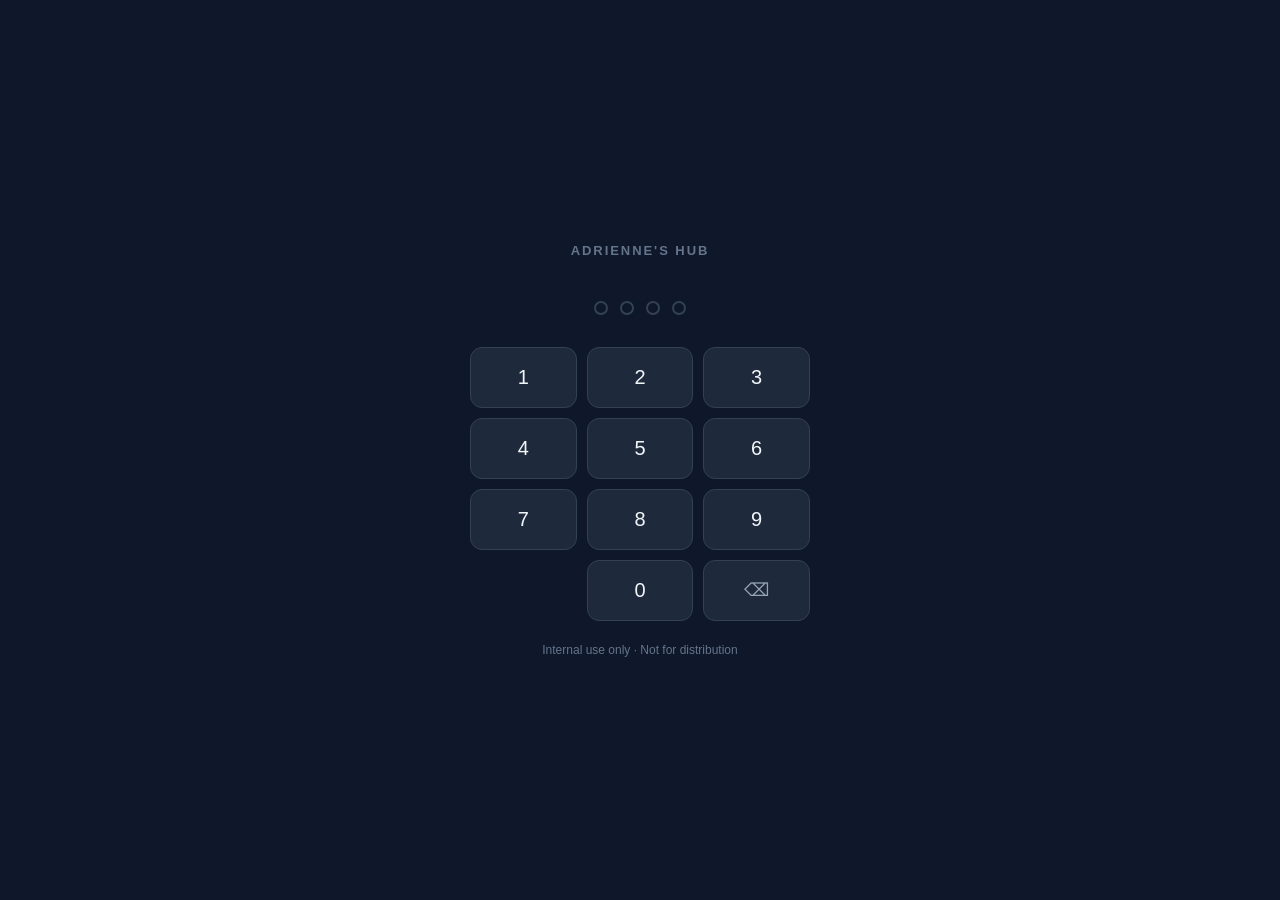
<file: dashboard/index.html>
<!DOCTYPE html>
<html lang="en">
<head>
  <meta charset="UTF-8">
  <meta name="viewport" content="width=device-width, initial-scale=1.0">
  <title>Sales Dashboard · Adrienne's Hub</title>
  <link rel="stylesheet" href="../assets/style.css?v=2">
  <style>
    /* ── Forecast gauge ───────────────── */
    .forecast-gauge {
      position: relative;
      margin: 8px 0 16px;
    }

    .forecast-track {
      height: 8px;
      background: var(--surface2);
      border-radius: 99px;
      overflow: visible;
      position: relative;
    }

    .forecast-fill {
      height: 100%;
      border-radius: 99px;
      position: absolute;
      top: 0;
      left: 0;
      transition: width 0.5s ease;
    }

    .forecast-commit  { background: var(--green); }
    .forecast-best    { background: var(--yellow); opacity: 0.6; }
    .forecast-quota-mark {
      position: absolute;
      top: -4px;
      width: 2px;
      height: 16px;
      background: var(--text-muted);
      border-radius: 2px;
    }

    /* ── Pipeline Kanban ──────────────── */
    .kanban {
      display: grid;
      grid-template-columns: repeat(5, 1fr);
      gap: 12px;
      overflow-x: auto;
    }

    .kanban-col {
      background: var(--surface2);
      border-radius: var(--radius);
      padding: 12px;
      min-width: 180px;
    }

    .kanban-col-header {
      display: flex;
      align-items: center;
      justify-content: space-between;
      margin-bottom: 10px;
    }

    .kanban-col-label {
      font-size: 12px;
      font-weight: 600;
      color: var(--text-muted);
    }

    .kanban-col-count {
      font-size: 11px;
      background: var(--border);
      color: var(--text-muted);
      padding: 1px 7px;
      border-radius: 99px;
    }

    .kanban-deal {
      background: var(--surface);
      border: 1px solid var(--border);
      border-radius: var(--radius-sm);
      padding: 12px;
      margin-bottom: 8px;
      cursor: pointer;
      transition: border-color 0.15s;
    }

    .kanban-deal:hover { border-color: var(--accent); }

    .kanban-deal .deal-name {
      font-size: 13px;
      font-weight: 600;
      margin-bottom: 4px;
      line-height: 1.3;
    }

    .kanban-deal .deal-amount {
      font-size: 14px;
      color: var(--green);
      font-weight: 700;
    }

    .kanban-deal .deal-close {
      font-size: 11px;
      color: var(--text-dim);
      margin-top: 6px;
    }

    .kanban-deal .deal-fc {
      display: inline-block;
      font-size: 10px;
      padding: 1px 6px;
      border-radius: 99px;
      margin-top: 4px;
    }

    /* ── Left-to-close box ────────────── */
    .ltc-box {
      background: linear-gradient(135deg, rgba(99,102,241,0.15) 0%, rgba(139,92,246,0.1) 100%);
      border: 1px solid rgba(99,102,241,0.3);
      border-radius: var(--radius);
      padding: 20px;
    }

    .ltc-number {
      font-size: 48px;
      font-weight: 800;
      color: var(--accent-hover);
      line-height: 1;
    }

    .ltc-label {
      font-size: 13px;
      color: var(--text-muted);
      margin-top: 6px;
    }

    /* ── Hot deals ────────────────────── */
    .hot-deal-row {
      display: flex;
      align-items: center;
      gap: 14px;
      padding: 12px 0;
      border-bottom: 1px solid rgba(51,65,85,0.4);
    }

    .hot-deal-row:last-child { border-bottom: none; }

    .hot-dot {
      width: 8px;
      height: 8px;
      border-radius: 50%;
      background: var(--red);
      flex-shrink: 0;
    }

    .hot-deal-name { font-size: 14px; font-weight: 600; flex: 1; }
    .hot-deal-amount { font-size: 14px; color: var(--green); font-weight: 700; }
    .hot-deal-close { font-size: 12px; color: var(--text-dim); }

    /* ── Activity heatmap ─────────────── */
    .week-activity {
      display: grid;
      grid-template-columns: repeat(7, 1fr);
      gap: 6px;
    }

    .day-cell {
      aspect-ratio: 1;
      border-radius: 4px;
      background: var(--surface2);
      display: flex;
      flex-direction: column;
      align-items: center;
      justify-content: center;
      font-size: 11px;
    }

    .day-cell .day-name { color: var(--text-dim); }
    .day-cell .day-count { font-weight: 700; font-size: 16px; margin-top: 2px; }
    .day-cell.active { background: rgba(99,102,241,0.2); border: 1px solid rgba(99,102,241,0.3); }
    .day-cell.today { border: 2px solid var(--accent); }

    /* ── Territory snapshot ───────────── */
    .territory-row {
      display: flex;
      align-items: center;
      gap: 12px;
      padding: 10px 0;
      border-bottom: 1px solid rgba(51,65,85,0.4);
      font-size: 14px;
    }

    .territory-row:last-child { border-bottom: none; }

    .territory-label { flex: 1; color: var(--text-muted); }
    .territory-value { font-weight: 600; }

    /* ── Quota ring ───────────────────── */
    .quota-ring-wrap {
      display: flex;
      align-items: center;
      gap: 24px;
    }

    .ring-svg { flex-shrink: 0; }

    .quota-legend { flex: 1; }

    .legend-row {
      display: flex;
      align-items: center;
      gap: 8px;
      margin-bottom: 10px;
      font-size: 13px;
    }

    .legend-dot {
      width: 10px; height: 10px;
      border-radius: 50%;
      flex-shrink: 0;
    }

    .legend-label { color: var(--text-muted); flex: 1; }
    .legend-val { font-weight: 700; font-size: 14px; }
  </style>
</head>
<body>

<header class="hub-header">
  <div class="breadcrumb">
    <a href="../index.html">← Hub</a>
    <span class="sep">/</span>
    <span>Sales Dashboard 📊</span>
  </div>
  <div class="page-title">Sales Dashboard</div>
  <div class="header-right">
    <button class="btn-icon" onclick="window.open(HUB_CONFIG.sfUrl, '_blank')">Open Salesforce ↗</button>
    <button class="btn-icon" onclick="logout()">Sign out</button>
  </div>
</header>

<main class="hub-main">

  <!-- ── Stat tiles ──────────────────── -->
  <div class="stat-grid" id="statGrid"></div>

  <!-- ── Row 1: Forecast + Left-to-Close ── -->
  <div class="grid-2 section">
    <!-- Forecast -->
    <div class="card">
      <div class="card-header">
        <span class="card-title">My Forecast · FY26</span>
        <span id="quarterLabel" style="font-size:12px;color:var(--text-dim)"></span>
      </div>
      <div id="forecastContent"></div>
    </div>

    <!-- Left to Close -->
    <div class="card">
      <div class="card-header">
        <span class="card-title">Left to Close</span>
        <span style="font-size:12px;color:var(--text-dim)" id="ltcQuarter"></span>
      </div>
      <div id="ltcContent"></div>
    </div>
  </div>

  <!-- ── Pipeline Kanban ─────────────── -->
  <div class="section">
    <div class="card">
      <div class="card-header">
        <span class="card-title">Pipeline Board</span>
        <div style="display:flex;gap:8px">
          <span id="pipelineTotalBadge" style="font-size:13px;color:var(--text-muted)"></span>
          <a href="../deal-review/index.html" class="btn btn-ghost" style="padding:4px 12px;font-size:12px">Manage Deals →</a>
        </div>
      </div>
      <div class="kanban" id="kanbanBoard"></div>
    </div>
  </div>

  <!-- ── Row 2: Hot Deals + Territory Snapshot ── -->
  <div class="grid-2 section">
    <div class="card">
      <div class="card-header">
        <span class="card-title">Hot Deals 🔥</span>
        <span style="font-size:12px;color:var(--text-dim)">Closes within 90 days</span>
      </div>
      <div id="hotDeals"></div>
    </div>

    <div class="card">
      <div class="card-header">
        <span class="card-title">Territory Snapshot</span>
      </div>
      <div id="territorySnapshot"></div>
    </div>
  </div>

  <!-- ── Deals Table ─────────────────── -->
  <div class="section">
    <div class="card">
      <div class="card-header">
        <span class="card-title">All Deals</span>
        <div style="display:flex;gap:8px;align-items:center">
          <input type="text" id="dealSearch" class="form-input" style="width:220px;padding:6px 10px;font-size:13px" placeholder="Search deals...">
          <button class="btn btn-primary" style="padding:6px 14px;font-size:13px" onclick="window.location.href='../deal-review/index.html'">+ New Deal</button>
        </div>
      </div>
      <div style="overflow-x:auto">
        <table class="hub-table" id="dealsTable">
          <thead>
            <tr>
              <th>Account</th>
              <th>Stage</th>
              <th>Amount</th>
              <th>Close Date</th>
              <th>Forecast</th>
              <th>Next Step</th>
              <th>Days Left</th>
              <th></th>
            </tr>
          </thead>
          <tbody id="dealsTableBody"></tbody>
        </table>
      </div>
    </div>
  </div>

</main>

<script src="../assets/data.js?v=2"></script>
<script src="../assets/hub.js?v=2"></script>
<script>
requireAuth();

// ── Render Stat Tiles ─────────────────────
function renderStats() {
  const deals = PIPELINE_DEALS;
  const total = pipelineTotal();
  const weighted = weightedPipeline();
  const q = currentQuarter();
  const quota = HUB_CONFIG.fy26.quota;

  const commitArr = deals
    .filter(d => d.forecastCategory === 'Commit')
    .reduce((s, d) => s + d.amount, 0);

  const bestCaseArr = deals
    .filter(d => ['Commit', 'Best Case'].includes(d.forecastCategory))
    .reduce((s, d) => s + d.amount, 0);

  const closingSoon = deals.filter(d => {
    const days = daysUntil(d.closeDate);
    return days !== null && days <= 90 && days >= 0;
  }).length;

  const tiles = [
    { label: 'FY26 Quota', value: fmt$(quota), sub: 'Full year target', color: '' },
    { label: 'Open Pipeline', value: fmt$(total), sub: `${deals.length} deal${deals.length !== 1 ? 's' : ''}`, color: 'var(--accent-hover)' },
    { label: 'Commit', value: fmt$(commitArr), sub: 'Best case: ' + fmt$(bestCaseArr), color: 'var(--green)' },
    { label: 'Pipeline Coverage', value: total > 0 ? (total / (quota * 0.25)).toFixed(1) + 'x' : '0x', sub: `${quota * 0.25 > 0 ? '3x target' : ''}`, color: total / (quota * 0.25) >= 3 ? 'var(--green)' : 'var(--yellow)' },
    { label: 'Closes ≤90 days', value: closingSoon, sub: 'Deals closing soon', color: closingSoon > 0 ? 'var(--yellow)' : 'var(--text-muted)' },
    { label: 'Avg Deal Size', value: deals.length ? fmt$(Math.round(total / deals.length)) : '$0', sub: `Target: ${fmt$(HUB_CONFIG.fy26.avgDealSize)}`, color: '' },
  ];

  document.getElementById('statGrid').innerHTML = tiles.map(t => `
    <div class="stat-tile">
      <div class="label">${t.label}</div>
      <div class="value" style="color:${t.color || 'var(--text)'}">${t.value}</div>
      <div class="sub">${t.sub}</div>
    </div>
  `).join('');
}

// ── Render Forecast Card ──────────────────
function renderForecast() {
  const deals = PIPELINE_DEALS;
  const quota = HUB_CONFIG.fy26.quota;
  const q = currentQuarter();

  document.getElementById('quarterLabel').textContent = q.label;
  document.getElementById('ltcQuarter').textContent = q.label;

  const commitArr = deals.filter(d => d.forecastCategory === 'Commit').reduce((s, d) => s + d.amount, 0);
  const bestCaseArr = deals.filter(d => ['Commit', 'Best Case'].includes(d.forecastCategory)).reduce((s, d) => s + d.amount, 0);
  const commitPct = Math.min((commitArr / quota) * 100, 100);
  const bestPct = Math.min((bestCaseArr / quota) * 100, 100);

  document.getElementById('forecastContent').innerHTML = `
    <div style="display:flex;justify-content:space-between;margin-bottom:12px;font-size:13px;color:var(--text-muted)">
      <span>Closed Won: <strong style="color:var(--text)">$0</strong></span>
      <span>Quota: <strong style="color:var(--text)">${fmt$(quota)}</strong></span>
    </div>
    <div class="forecast-track" style="margin-bottom:20px;position:relative">
      <div class="forecast-fill forecast-best" style="width:${bestPct}%"></div>
      <div class="forecast-fill forecast-commit" style="width:${commitPct}%"></div>
      <div class="forecast-quota-mark" style="left:100%"></div>
    </div>
    <div style="display:grid;grid-template-columns:1fr 1fr 1fr;gap:12px">
      ${[
        { label: 'Commit', val: commitArr, color: 'var(--green)' },
        { label: 'Best Case', val: bestCaseArr, color: 'var(--yellow)' },
        { label: 'Pipeline', val: deals.reduce((s,d)=>s+d.amount,0), color: 'var(--accent-hover)' },
      ].map(r => `
        <div style="text-align:center">
          <div style="font-size:20px;font-weight:700;color:${r.color}">${fmt$(r.val)}</div>
          <div style="font-size:11px;color:var(--text-dim)">${r.label}</div>
        </div>
      `).join('')}
    </div>
  `;

  // Left to close
  const gap = Math.max(0, quota - 0); // quota - closed won
  const dealsNeeded = Math.ceil(gap / HUB_CONFIG.fy26.avgDealSize);

  document.getElementById('ltcContent').innerHTML = `
    <div style="display:flex;align-items:flex-end;gap:32px;flex-wrap:wrap">
      <div class="ltc-box" style="flex:1;min-width:120px">
        <div class="ltc-number">${fmt$(gap)}</div>
        <div class="ltc-label">ARR left to close FY26</div>
      </div>
      <div style="flex:1;min-width:120px">
        <div style="margin-bottom:14px">
          <div style="font-size:32px;font-weight:800;color:var(--yellow)">${dealsNeeded}</div>
          <div style="font-size:13px;color:var(--text-muted)">deals needed at avg ${fmt$(HUB_CONFIG.fy26.avgDealSize)}</div>
        </div>
        <div>
          <div style="font-size:24px;font-weight:800;color:var(--purple)">${HUB_CONFIG.fy26.dealsToClose}</div>
          <div style="font-size:13px;color:var(--text-muted)">total deals to close FY26</div>
        </div>
      </div>
    </div>
  `;
}

// ── Render Kanban ─────────────────────────
function renderKanban() {
  if (PIPELINE_DEALS.length === 0) {
    document.getElementById('pipelineTotalBadge').textContent = '0 deals';
    document.getElementById('kanbanBoard').innerHTML = `
      <div style="grid-column:1/-1;text-align:center;padding:40px;color:var(--text-dim)">
        <div style="font-size:32px;margin-bottom:12px">📭</div>
        <div style="font-size:15px;margin-bottom:8px">No deals in pipeline yet</div>
        <a href="../deal-review/index.html" class="btn btn-primary" style="display:inline-flex;margin-top:8px">+ Create your first deal room</a>
      </div>`;
    return;
  }

  const stages = ['Discovery', 'Demo', 'Evaluation', 'Negotiation', 'Closed Won'];
  const byStage = {};
  stages.forEach(s => byStage[s] = []);
  PIPELINE_DEALS.forEach(d => {
    if (byStage[d.stage]) byStage[d.stage].push(d);
  });

  const total = pipelineTotal();
  document.getElementById('pipelineTotalBadge').textContent = `${PIPELINE_DEALS.length} deals · ${fmt$(total)} total`;

  document.getElementById('kanbanBoard').innerHTML = stages.map(stage => {
    const deals = byStage[stage];
    const stageTotal = deals.reduce((s, d) => s + d.amount, 0);
    return `
      <div class="kanban-col">
        <div class="kanban-col-header">
          <span class="kanban-col-label" style="color:${stageColor(stage)}">${stage}</span>
          <span class="kanban-col-count">${deals.length}</span>
        </div>
        <div style="font-size:12px;color:var(--text-dim);margin-bottom:10px">${stageTotal > 0 ? fmt$(stageTotal) : '—'}</div>
        ${deals.length === 0
          ? `<div style="font-size:12px;color:var(--text-dim);text-align:center;padding:16px 0">No deals</div>`
          : deals.map(d => `
            <div class="kanban-deal" onclick="window.location.href='../deal-review/index.html#${d.id}'">
              <div class="deal-name">${d.account}</div>
              <div class="deal-amount">${fmt$(d.amount)}</div>
              <div class="deal-close">Closes ${fmtDate(d.closeDate)}</div>
              <span class="badge deal-fc fc-${d.forecastCategory.replace(' ','').toLowerCase()}">${d.forecastCategory}</span>
            </div>
          `).join('')}
      </div>
    `;
  }).join('');
}

// ── Hot Deals ─────────────────────────────
function renderHotDeals() {
  const hot = PIPELINE_DEALS
    .filter(d => {
      const days = daysUntil(d.closeDate);
      return days !== null && days <= 90 && days >= 0;
    })
    .sort((a, b) => new Date(a.closeDate) - new Date(b.closeDate));

  const el = document.getElementById('hotDeals');
  if (hot.length === 0) {
    const msg = PIPELINE_DEALS.length === 0
      ? `<div class="empty-state"><div class="icon">🎯</div><p>Add deals in Deal Review to see them here</p></div>`
      : `<div class="empty-state"><div class="icon">🎯</div><p>No deals closing in the next 90 days</p></div>`;
    el.innerHTML = msg;
    return;
  }

  el.innerHTML = hot.map(d => {
    const days = daysUntil(d.closeDate);
    return `
      <div class="hot-deal-row" onclick="window.location.href='../deal-review/index.html#${d.id}'" style="cursor:pointer">
        <div class="hot-dot" style="background:${days <= 30 ? 'var(--red)' : days <= 60 ? 'var(--yellow)' : 'var(--green)'}"></div>
        <div style="flex:1">
          <div class="hot-deal-name">${d.account}</div>
          <div style="font-size:11px;color:var(--text-dim)">${d.stage} · ${d.nextStep ? d.nextStep.substring(0, 45) + (d.nextStep.length > 45 ? '…' : '') : 'No next step set'}</div>
        </div>
        <div style="text-align:right">
          <div class="hot-deal-amount">${fmt$(d.amount)}</div>
          <div class="hot-deal-close">${days}d left</div>
        </div>
      </div>
    `;
  }).join('');
}

// ── Territory Snapshot ────────────────────
function renderTerritory() {
  const accounts = TERRITORY_ACCOUNTS;
  const t1 = accounts.filter(a => a.tier === 'T1').length;
  const t2 = accounts.filter(a => a.tier === 'T2').length;
  const hot = accounts.filter(a => a.engagement_bucket === 'hot').length;
  const warm = accounts.filter(a => a.engagement_bucket === 'warm').length;
  const openDeals = PIPELINE_DEALS.filter(d => !['Closed Won','Closed Lost'].includes(d.stage)).length;

  document.getElementById('territorySnapshot').innerHTML = `
    <div class="territory-row">
      <div class="territory-label">Total T1/T2 Accounts</div>
      <div class="territory-value">${accounts.length.toLocaleString()}</div>
    </div>
    <div class="territory-row">
      <div class="territory-label">Tier 1 Accounts</div>
      <div class="territory-value" style="color:var(--red)">${t1}</div>
    </div>
    <div class="territory-row">
      <div class="territory-label">Tier 2 Accounts</div>
      <div class="territory-value" style="color:var(--yellow)">${t2}</div>
    </div>
    <div class="territory-row">
      <div class="territory-label">Hot / Warm Accounts</div>
      <div class="territory-value" style="color:var(--green)">${hot + warm}</div>
    </div>
    <div class="territory-row">
      <div class="territory-label">Open Pipeline Deals</div>
      <div class="territory-value" style="color:var(--accent-hover)">${openDeals}</div>
    </div>
  `;
}

// ── Deals Table ───────────────────────────
function renderDealsTable(filter = '') {
  const deals = PIPELINE_DEALS.filter(d =>
    !filter || d.account.toLowerCase().includes(filter) || d.name.toLowerCase().includes(filter)
  );

  document.getElementById('dealsTableBody').innerHTML = deals.length === 0
    ? `<tr><td colspan="8" style="text-align:center;padding:32px;color:var(--text-dim)">No deals found</td></tr>`
    : deals.map(d => {
        const days = daysUntil(d.closeDate);
        const daysText = days === null ? '—' : days < 0 ? `<span style="color:var(--red)">${Math.abs(days)}d overdue</span>` : `${days}d`;
        return `
          <tr onclick="window.location.href='../deal-review/index.html#${d.id}'" style="cursor:pointer">
            <td>
              <div style="font-weight:600">${d.account}</div>
              <div style="font-size:11px;color:var(--text-dim)">${d.type || 'New Business'}</div>
            </td>
            <td><span style="color:${stageColor(d.stage)};font-weight:600">${d.stage}</span></td>
            <td style="color:var(--green);font-weight:700">${fmt$(d.amount)}</td>
            <td>${fmtDate(d.closeDate)}</td>
            <td><span class="badge fc-${(d.forecastCategory || '').replace(' ','').toLowerCase()}">${d.forecastCategory || '—'}</span></td>
            <td style="max-width:200px;white-space:nowrap;overflow:hidden;text-overflow:ellipsis;font-size:13px;color:var(--text-muted)">${d.nextStep || '—'}</td>
            <td>${daysText}</td>
            <td>
              <button class="btn btn-ghost" style="padding:4px 10px;font-size:12px" onclick="event.stopPropagation();openSF(d.sfUrl)">SF ↗</button>
            </td>
          </tr>
        `;
      }).join('');
}

// ── Search ────────────────────────────────
document.getElementById('dealSearch').addEventListener('input', e => {
  renderDealsTable(e.target.value.toLowerCase().trim());
});

// ── Init ──────────────────────────────────
renderStats();
renderForecast();
renderKanban();
renderHotDeals();
renderTerritory();
renderDealsTable();
</script>
</body>
</html>
</file>
<file: assets/style.css>
/* Adrienne's Sales Hub — Shared Styles */

*, *::before, *::after { box-sizing: border-box; margin: 0; padding: 0; }

:root {
  --bg: #0f172a;
  --surface: #1e293b;
  --surface2: #263348;
  --border: #334155;
  --text: #f1f5f9;
  --text-muted: #94a3b8;
  --text-dim: #64748b;
  --accent: #6366f1;
  --accent-hover: #818cf8;
  --green: #10b981;
  --yellow: #f59e0b;
  --red: #ef4444;
  --purple: #8b5cf6;
  --radius: 12px;
  --radius-sm: 8px;
  --shadow: 0 4px 24px rgba(0,0,0,0.4);
}

body {
  font-family: -apple-system, BlinkMacSystemFont, 'Segoe UI', sans-serif;
  background: var(--bg);
  color: var(--text);
  min-height: 100vh;
  font-size: 15px;
  line-height: 1.5;
}

a { color: inherit; text-decoration: none; }

/* ── Header ─────────────────────────────── */
.hub-header {
  display: flex;
  align-items: center;
  justify-content: space-between;
  padding: 16px 28px;
  border-bottom: 1px solid var(--border);
  background: var(--surface);
  position: sticky;
  top: 0;
  z-index: 100;
}

.hub-header .breadcrumb {
  display: flex;
  align-items: center;
  gap: 8px;
  font-size: 13px;
  color: var(--text-muted);
}

.hub-header .breadcrumb a {
  color: var(--accent-hover);
}

.hub-header .breadcrumb .sep { opacity: 0.4; }

.hub-header .page-title {
  font-size: 16px;
  font-weight: 600;
  color: var(--text);
}

.hub-header .header-right {
  display: flex;
  align-items: center;
  gap: 12px;
}

.btn-icon {
  background: none;
  border: 1px solid var(--border);
  color: var(--text-muted);
  border-radius: var(--radius-sm);
  padding: 6px 12px;
  font-size: 13px;
  cursor: pointer;
  transition: all 0.15s;
}

.btn-icon:hover {
  border-color: var(--accent);
  color: var(--accent-hover);
}

/* ── Main Layout ─────────────────────────── */
.hub-main {
  max-width: 1320px;
  margin: 0 auto;
  padding: 28px 24px;
}

/* ── Cards ───────────────────────────────── */
.card {
  background: var(--surface);
  border: 1px solid var(--border);
  border-radius: var(--radius);
  padding: 20px;
}

.card-header {
  display: flex;
  align-items: center;
  justify-content: space-between;
  margin-bottom: 16px;
}

.card-title {
  font-size: 14px;
  font-weight: 600;
  color: var(--text-muted);
  text-transform: uppercase;
  letter-spacing: 0.06em;
}

/* ── Stat tiles ──────────────────────────── */
.stat-grid {
  display: grid;
  grid-template-columns: repeat(auto-fill, minmax(160px, 1fr));
  gap: 14px;
  margin-bottom: 24px;
}

.stat-tile {
  background: var(--surface);
  border: 1px solid var(--border);
  border-radius: var(--radius);
  padding: 16px 18px;
}

.stat-tile .label {
  font-size: 12px;
  color: var(--text-muted);
  text-transform: uppercase;
  letter-spacing: 0.05em;
  margin-bottom: 6px;
}

.stat-tile .value {
  font-size: 26px;
  font-weight: 700;
  line-height: 1;
}

.stat-tile .sub {
  font-size: 12px;
  color: var(--text-dim);
  margin-top: 4px;
}

/* ── Buttons ─────────────────────────────── */
.btn {
  display: inline-flex;
  align-items: center;
  gap: 6px;
  padding: 8px 16px;
  border-radius: var(--radius-sm);
  font-size: 14px;
  font-weight: 500;
  cursor: pointer;
  border: none;
  transition: all 0.15s;
}

.btn-primary {
  background: var(--accent);
  color: #fff;
}

.btn-primary:hover { background: var(--accent-hover); }

.btn-ghost {
  background: transparent;
  border: 1px solid var(--border);
  color: var(--text-muted);
}

.btn-ghost:hover {
  border-color: var(--accent);
  color: var(--accent-hover);
}

.btn-green {
  background: rgba(16,185,129,0.15);
  color: var(--green);
  border: 1px solid rgba(16,185,129,0.3);
}

/* ── Badges ──────────────────────────────── */
.badge {
  display: inline-block;
  padding: 2px 8px;
  border-radius: 99px;
  font-size: 11px;
  font-weight: 600;
  letter-spacing: 0.03em;
}

/* ── Progress bar ────────────────────────── */
.progress-bar {
  height: 6px;
  background: var(--surface2);
  border-radius: 99px;
  overflow: hidden;
}

.progress-fill {
  height: 100%;
  border-radius: 99px;
  background: var(--accent);
  transition: width 0.4s ease;
}

/* ── Table ───────────────────────────────── */
.hub-table {
  width: 100%;
  border-collapse: collapse;
  font-size: 14px;
}

.hub-table th {
  text-align: left;
  padding: 10px 14px;
  font-size: 11px;
  font-weight: 600;
  color: var(--text-dim);
  text-transform: uppercase;
  letter-spacing: 0.06em;
  border-bottom: 1px solid var(--border);
}

.hub-table td {
  padding: 12px 14px;
  border-bottom: 1px solid rgba(51,65,85,0.4);
  vertical-align: middle;
}

.hub-table tbody tr:hover {
  background: var(--surface2);
}

/* ── Tabs ────────────────────────────────── */
.tab-bar {
  display: flex;
  gap: 4px;
  border-bottom: 1px solid var(--border);
  margin-bottom: 24px;
}

.tab {
  padding: 10px 16px;
  font-size: 14px;
  font-weight: 500;
  color: var(--text-muted);
  cursor: pointer;
  border-bottom: 2px solid transparent;
  transition: all 0.15s;
  margin-bottom: -1px;
}

.tab:hover { color: var(--text); }

.tab.active {
  color: var(--accent-hover);
  border-bottom-color: var(--accent);
}

/* ── Pipeline Stage Colors ───────────────── */
.stage-discovery    { color: #6366f1; }
.stage-demo         { color: #8b5cf6; }
.stage-evaluation   { color: #f59e0b; }
.stage-negotiation  { color: #ef4444; }
.stage-closed-won   { color: #10b981; }
.stage-prospect     { color: #94a3b8; }

/* ── Engagement buckets ──────────────────── */
.bucket-hot    { background: rgba(239,68,68,0.15); color: #ef4444; }
.bucket-warm   { background: rgba(245,158,11,0.15); color: #f59e0b; }
.bucket-cold   { background: rgba(59,130,246,0.15); color: #60a5fa; }
.bucket-dormant { background: rgba(100,116,139,0.15); color: #94a3b8; }
.bucket-new    { background: rgba(16,185,129,0.15); color: #10b981; }

/* ── Forecast badges ─────────────────────── */
.fc-commit    { background: rgba(16,185,129,0.15); color: #10b981; }
.fc-bestcase  { background: rgba(245,158,11,0.15); color: #f59e0b; }
.fc-pipeline  { background: rgba(99,102,241,0.15); color: #818cf8; }
.fc-omitted   { background: rgba(100,116,139,0.15); color: #94a3b8; }

/* ── Section gaps ────────────────────────── */
.section { margin-bottom: 28px; }

.grid-2 { display: grid; grid-template-columns: 1fr 1fr; gap: 20px; }
.grid-3 { display: grid; grid-template-columns: 1fr 1fr 1fr; gap: 20px; }

@media (max-width: 900px) {
  .grid-2, .grid-3 { grid-template-columns: 1fr; }
  .stat-grid { grid-template-columns: repeat(2, 1fr); }
}

/* ── Empty state ─────────────────────────── */
.empty-state {
  text-align: center;
  padding: 48px 24px;
  color: var(--text-dim);
}

.empty-state .icon { font-size: 36px; margin-bottom: 12px; }
.empty-state p { font-size: 15px; }

/* ── Scrollbar ───────────────────────────── */
::-webkit-scrollbar { width: 6px; height: 6px; }
::-webkit-scrollbar-track { background: var(--bg); }
::-webkit-scrollbar-thumb { background: var(--border); border-radius: 3px; }
::-webkit-scrollbar-thumb:hover { background: var(--text-dim); }

/* ── Modal ───────────────────────────────── */
.modal-overlay {
  position: fixed; inset: 0;
  background: rgba(0,0,0,0.6);
  backdrop-filter: blur(4px);
  display: flex; align-items: center; justify-content: center;
  z-index: 1000;
}

.modal {
  background: var(--surface);
  border: 1px solid var(--border);
  border-radius: var(--radius);
  padding: 28px;
  width: 560px;
  max-width: 95vw;
  max-height: 90vh;
  overflow-y: auto;
}

.modal-title {
  font-size: 18px;
  font-weight: 700;
  margin-bottom: 20px;
}

.modal-footer {
  display: flex;
  gap: 10px;
  justify-content: flex-end;
  margin-top: 20px;
  padding-top: 16px;
  border-top: 1px solid var(--border);
}

/* ── Form ────────────────────────────────── */
.form-group { margin-bottom: 16px; }

.form-label {
  display: block;
  font-size: 12px;
  font-weight: 600;
  color: var(--text-muted);
  text-transform: uppercase;
  letter-spacing: 0.05em;
  margin-bottom: 6px;
}

.form-input, .form-select, .form-textarea {
  width: 100%;
  background: var(--bg);
  border: 1px solid var(--border);
  color: var(--text);
  border-radius: var(--radius-sm);
  padding: 9px 12px;
  font-size: 14px;
  font-family: inherit;
  outline: none;
  transition: border-color 0.15s;
}

.form-input:focus, .form-select:focus, .form-textarea:focus {
  border-color: var(--accent);
}

.form-textarea { resize: vertical; min-height: 80px; }
</file>
